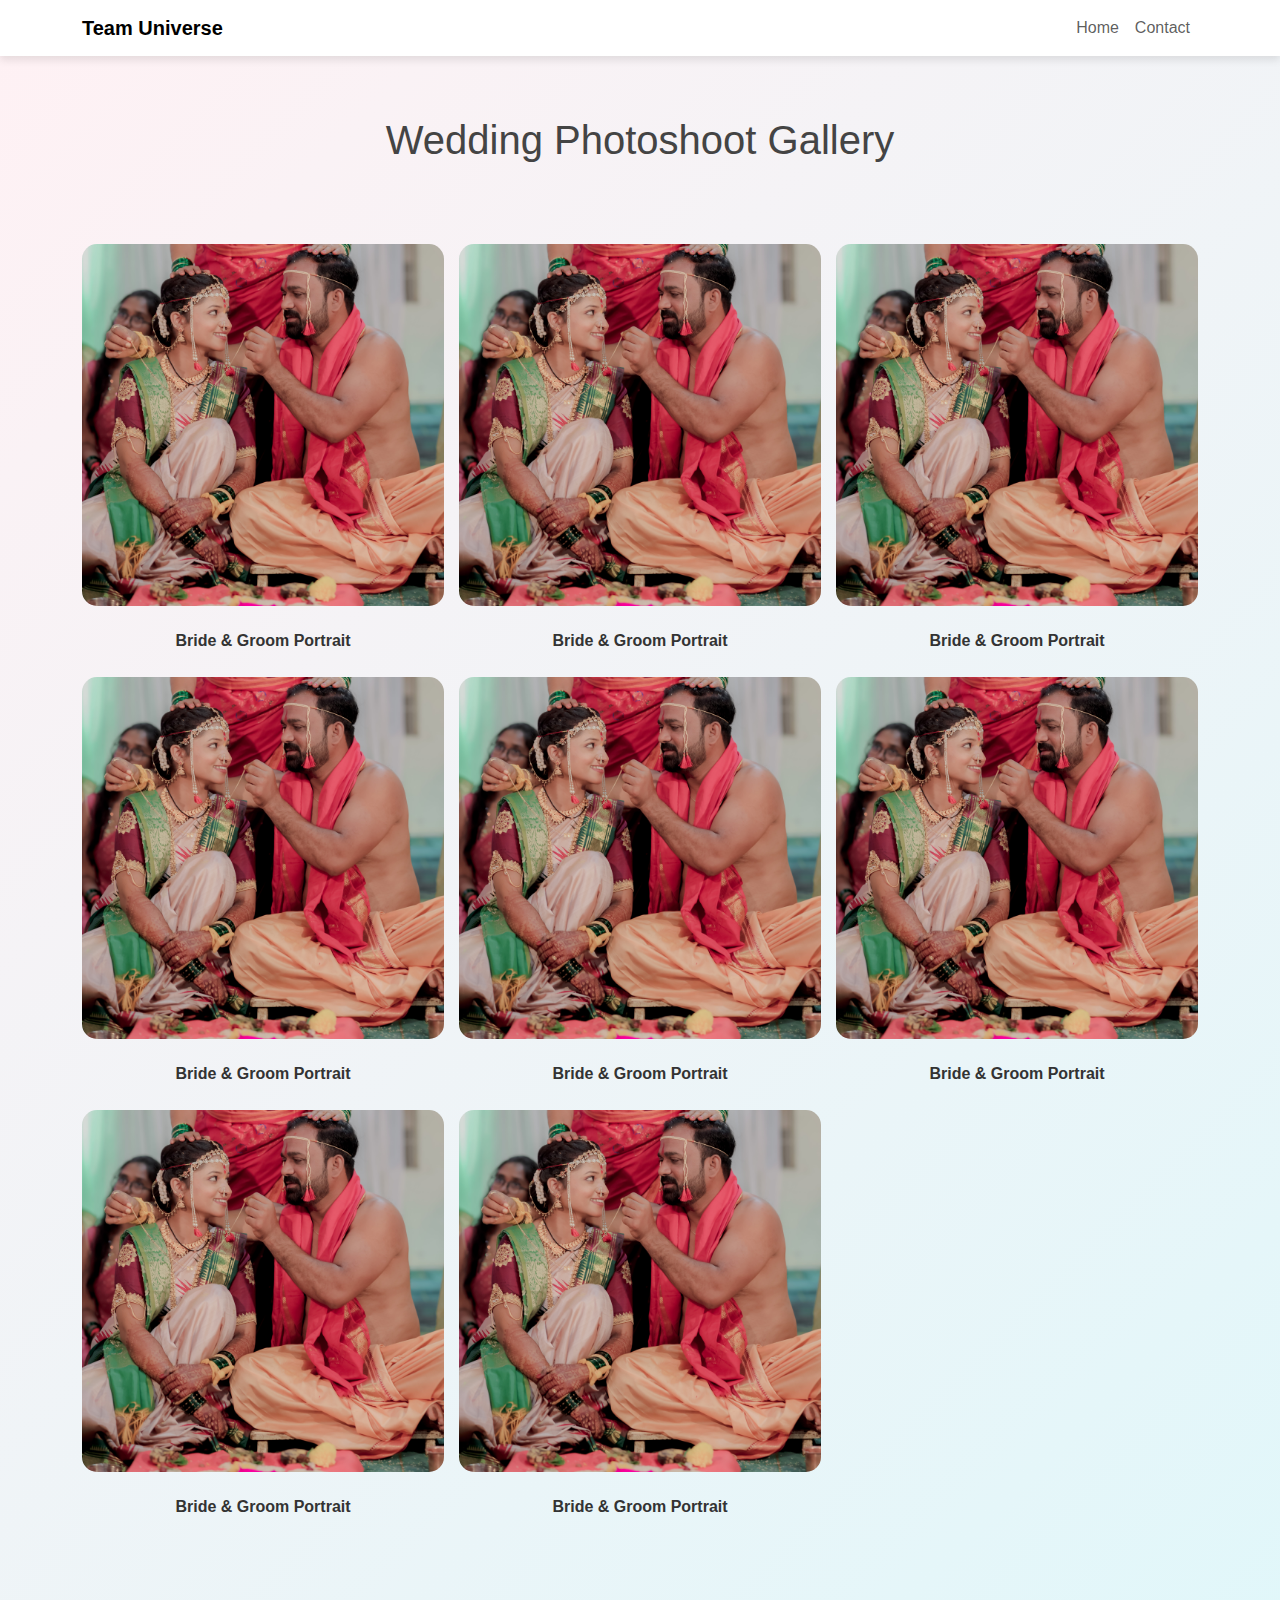
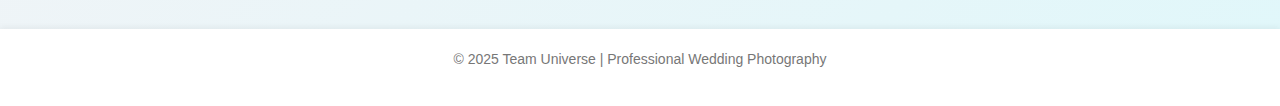
<file: wedding.html>
<!DOCTYPE html>
<html lang="en">

<head>
    <meta charset="UTF-8">
    <meta name="viewport" content="width=device-width, initial-scale=1.0">
    <title>Wedding Photoshoot Gallery | Team Universe</title>
    <link href="https://cdn.jsdelivr.net/npm/bootstrap@5.3.0/dist/css/bootstrap.min.css" rel="stylesheet">
    <link href="https://cdnjs.cloudflare.com/ajax/libs/font-awesome/6.5.0/css/all.min.css" rel="stylesheet">
    <style>
        body {
            background: linear-gradient(135deg, #fff1f4, #e0f7fa);
            font-family: 'Poppins', sans-serif;
            color: #333;
        }

        .navbar {
            background-color: #fff;
            box-shadow: 0 4px 8px rgba(0, 0, 0, 0.1);
        }

        .gallery-section {
            padding: 60px 0;
        }

        .section-title {
            font-size: 2.5rem;
            margin-bottom: 5rem;
            text-align: center;
            color: #444;
        }

        .gallery {
            column-count: 3;
            column-gap: 15px;
        }

        .gallery img {
            width: 100%;
            margin-bottom: 15px;
            border-radius: 15px;
            transition: transform 0.4s, box-shadow 0.4s;
            cursor: pointer;
        }

        .gallery img:hover {
            transform: scale(1.05);
            box-shadow: 0 8px 20px rgba(0, 0, 0, 0.2);
        }

        @media (max-width: 768px) {
            .gallery {
                column-count: 1;
            }
        }

        @media (min-width: 769px) and (max-width: 992px) {
            .gallery {
                column-count: 2;
            }
        }

        .footer {
            background-color: #fff;
            padding: 20px;
            text-align: center;
            font-size: 14px;
            color: #777;
            box-shadow: 0 -2px 6px rgba(0, 0, 0, 0.05);
            margin-top: 50px;
        }
    </style>
</head>

<body>
    <!-- Navbar -->
    <nav class="navbar navbar-expand-lg navbar-light">
        <div class="container">
            <a class="navbar-brand" href="#"><strong>Team Universe</strong></a>
            <button class="navbar-toggler" type="button" data-bs-toggle="collapse" data-bs-target="#navbarNav">
                <span class="navbar-toggler-icon"></span>
            </button>
            <div class="collapse navbar-collapse" id="navbarNav">
                <ul class="navbar-nav ms-auto">
                    <li class="nav-item"><a class="nav-link" href="index.html">Home</a></li>
                    <li class="nav-item"><a class="nav-link" href="#contact">Contact</a></li>
                </ul>
            </div>
        </div>
    </nav>

    <!-- Gallery Section -->
    <section class="gallery-section">
        <div class="container">
            <h2 class="section-title">Wedding Photoshoot Gallery</h2>
            <div class="gallery">
                <div class="mb-4 text-center">
                    <a href="bridegromm.html">
                        <img src="./0T6A7722.jpg" alt="Wedding 1">
                    </a>
                    <p class="mt-2 fw-semibold">Bride & Groom Portrait</p>
                </div>
                <div class="mb-4 text-center">
                    <a href="bridegromm.html">
                        <img src="./0T6A7722.jpg" alt="Wedding 1">
                    </a>
                    <p class="mt-2 fw-semibold">Bride & Groom Portrait</p>
                </div>
                <div class="mb-4 text-center">
                    <a href="bridegromm.html">
                        <img src="./0T6A7722.jpg" alt="Wedding 1">
                    </a>
                    <p class="mt-2 fw-semibold">Bride & Groom Portrait</p>
                </div>
                <div class="mb-4 text-center">
                    <a href="bridegromm.html">
                        <img src="./0T6A7722.jpg" alt="Wedding 1">
                    </a>
                    <p class="mt-2 fw-semibold">Bride & Groom Portrait</p>
                </div>
                <div class="mb-4 text-center">
                    <a href="bridegromm.html">
                        <img src="./0T6A7722.jpg" alt="Wedding 1">
                    </a>
                    <p class="mt-2 fw-semibold">Bride & Groom Portrait</p>
                </div>
                <div class="mb-4 text-center">
                    <a href="bridegromm.html">
                        <img src="./0T6A7722.jpg" alt="Wedding 1">
                    </a>
                    <p class="mt-2 fw-semibold">Bride & Groom Portrait</p>
                </div>
                <div class="mb-4 text-center">
                    <a href="bridegromm.html">
                        <img src="./0T6A7722.jpg" alt="Wedding 1">
                    </a>
                    <p class="mt-2 fw-semibold">Bride & Groom Portrait</p>
                </div>
                <div class="mb-4 text-center">
                    <a href="bridegromm.html">
                        <img src="./0T6A7722.jpg" alt="Wedding 1">
                    </a>
                    <p class="mt-2 fw-semibold">Bride & Groom Portrait</p>
                </div>

                <!-- Add more as needed -->

            </div>
        </div>
    </section>


    <!-- Footer -->
    <footer class="footer">
        <p>&copy; 2025 Team Universe | Professional Wedding Photography</p>
    </footer>

    <script src="https://cdn.jsdelivr.net/npm/bootstrap@5.3.0/dist/js/bootstrap.bundle.min.js"></script>
</body>

</html>
</file>
